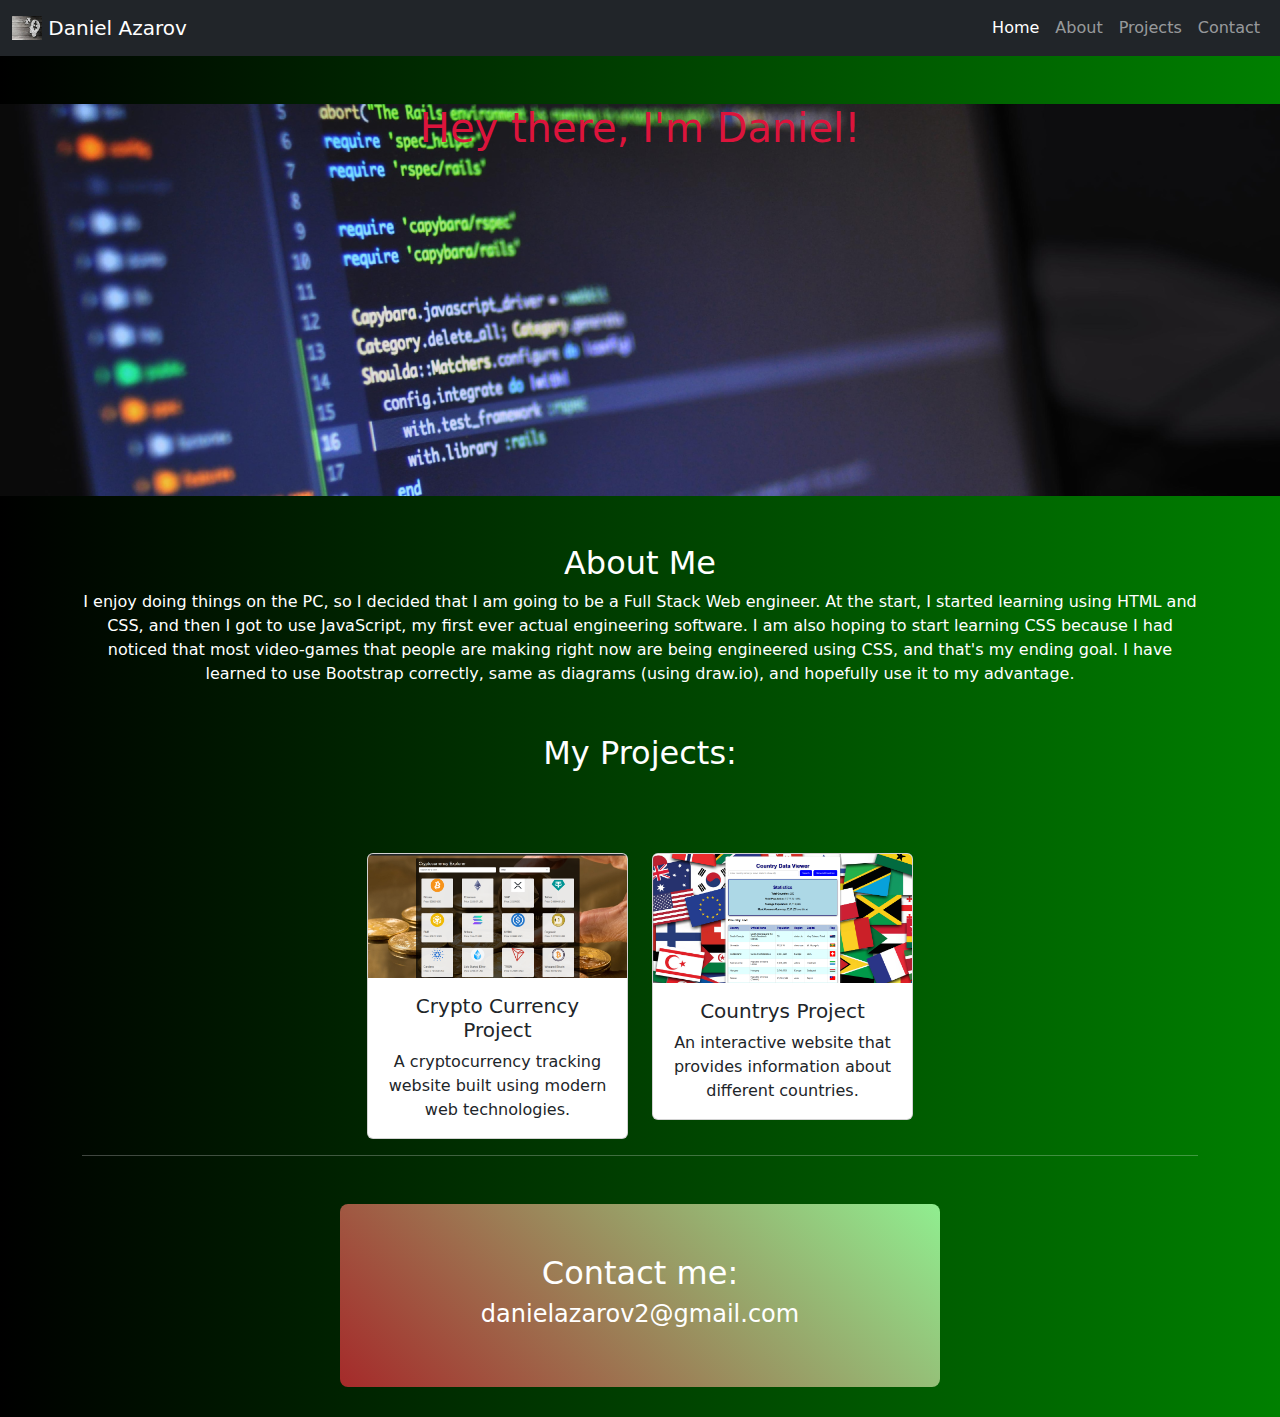
<file: index.html>
<!DOCTYPE html>
<html lang="en">
<head>
    <meta charset="UTF-8">
    <meta name="viewport" content="width=device-width, initial-scale=1.0">
    <title>Daniel Azarov Website</title>
    
    <link href="https://cdn.jsdelivr.net/npm/bootstrap@5.3.3/dist/css/bootstrap.min.css" rel="stylesheet">
    <link rel="stylesheet" href="style.css">
</head>
<body>
    <!-- Navbar -->
    <nav class="navbar navbar-expand-lg navbar-dark bg-dark sticky-top">
        <div class="container-fluid">
            <a class="navbar-brand" href="#">
                <img src="assets/images/logo.jpg" alt="logo" width="30" height="24" class="d-inline-block align-text-top">
                Daniel Azarov
            </a>
            <button class="navbar-toggler" type="button" data-bs-toggle="collapse" data-bs-target="#navbarNav">
                <span class="navbar-toggler-icon"></span>
            </button>
            <div class="collapse navbar-collapse">
                <ul class="navbar-nav ms-auto">
                    <li class="nav-item"><a class="nav-link active" href="#">Home</a></li>
                    <li class="nav-item"><a class="nav-link" href="#about">About</a></li>
                    <li class="nav-item"><a class="nav-link" href="#projects">Projects</a></li>
                    <li class="nav-item"><a class="nav-link" href="#contact">Contact</a></li>
                </ul>
            </div>
        </div>
    </nav>

    <!-- Header -->
    <header class="text-center mt-5">
        <h1>Hey there, I'm Daniel!</h1>
        <br><br><br><br><br><br><br>
    </header>

    <main class="container">
        <!-- About Me Section -->
        <div id="about" class="mt-5">
            <h2>About Me</h2>
            <p>
                I enjoy doing things on the PC, so I decided that I am going to be a Full Stack Web engineer.
                At the start, I started learning using HTML and CSS, and then I got to use JavaScript, my first ever actual engineering software.
                I am also hoping to start learning CSS because I had noticed that most video-games that people are making right
                now are being engineered using CSS, and that's my ending goal. I have learned to use Bootstrap correctly, same as diagrams (using draw.io),
                and hopefully use it to my advantage.
            </p>
        </div>

        <!-- Projects Section (Manually Added Projects) -->
        <div id="projects" class="mt-5">
            <h2 class="text-center">My Projects:</h2>
            <br><br><br>

            <!-- Project Grid -->
            <div class="row justify-content-center">
                <!-- Project 1 -->
                <div class="col-md-3">
                    <a href="https://daniel123111.github.io/crypto-currency-project/" target="_blank" class="card-link">
                        <div class="card project-card text-center">
                            <img src="assets/images/crypto-project-preview.jpg" class="card-img-top" alt="Crypto Project">
                            <div class="card-body">
                                <h5 class="card-title">Crypto Currency Project</h5>
                                <p class="card-text">A cryptocurrency tracking website built using modern web technologies.</p>
                            </div>
                        </div>
                    </a>
                </div>

                <!-- Project 2 -->
                <div class="col-md-3">
                    <a href="https://daniel123111.github.io/countrys/" target="_blank" class="card-link">
                        <div class="card project-card text-center">
                            <img src="assets/images/countrys-project-preview.jpg" class="card-img-top" alt="Countrys Project">
                            <div class="card-body">
                                <h5 class="card-title">Countrys Project</h5>
                                <p class="card-text">An interactive website that provides information about different countries.</p>
                            </div>
                        </div>
                    </a>
                </div>
            </div>
        </div>

        <hr>

        <!-- Contact Section -->
        <div id="contact" class="contactMe mt-5 text-center">
            <h2>Contact me:</h2>
            <h4>danielazarov2@gmail.com</h4>
        </div>
    </main>

    <script src="https://cdn.jsdelivr.net/npm/bootstrap@5.3.3/dist/js/bootstrap.bundle.min.js"></script>
</body>
</html>
</file>
<file: style.css>
body {
    background-image: linear-gradient(90deg, black, green);
    color: white;
    text-align: center;
}

.blueBoy {
    background-color: lightblue;
}

.navbar.sticky-top {
    background-color: rgba(173, 216, 230, 0.9);
}

header {
    text-align: center;
    font-size: xx-large;
    background-image: url(assets/images/background\ image\ for\ header.png);
    color: crimson;
}

.contactMe {
    text-align: center;
    font-size: x-large;
    background-image: linear-gradient(45deg, brown, lightgreen);
    margin: 30px auto;
    padding: 50px;
    width: 80%;
    max-width: 600px;
    border-radius: 8px;
}


.card-link {
    text-decoration: none; 
}

.card-link .card {
    transition: transform 0.3s ease, box-shadow 0.3s ease;
}

.card-link .card:hover {
    transform: scale(1.05);
    box-shadow: 0px 10px 20px rgba(0, 0, 0, 0.2);
}


#projectContainer {
    display: flex;
    flex-wrap: wrap;
    justify-content: center;
}

.project-card-container {
    flex: 1 1 calc(25% - 20px); 
    max-width: calc(25% - 20px);
    margin: 10px;
}
</file>
